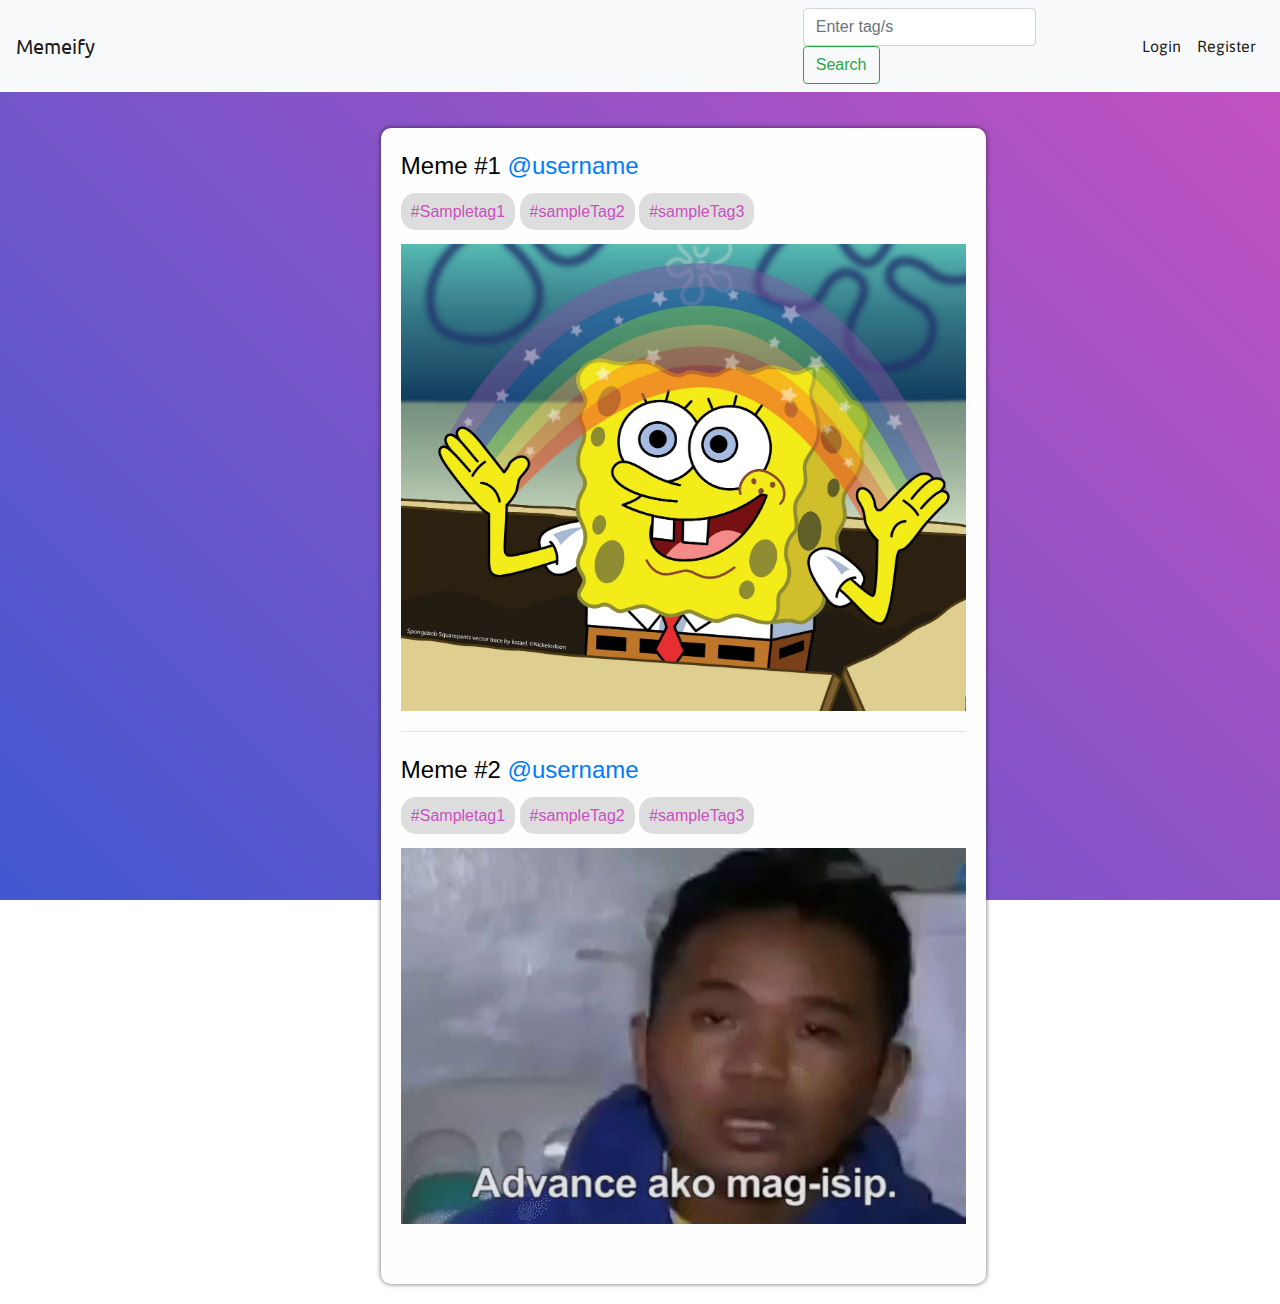
<file: index.html>
<!doctype html>
<html lang="en">
    <head>
        <!-- Required meta tags -->
        <meta charset="utf-8">
        <meta name="viewport" content="width=device-width, initial-scale=1, shrink-to-fit=no">

        <!-- Bootstrap CSS -->
        <link rel="stylesheet" href="bootstrap-4.1.1-dist/css/bootstrap.css">
        <link rel="stylesheet" href="style.css" type="text/css">
        <link href="https://fonts.googleapis.com/css?family=Asap|Ubuntu" rel="stylesheet">
    </head>
    
    <body>
        <nav class="navbar navbar-expand-lg navbar-light bg-light" id=nav_bar>
            <a class="navbar-brand" href="#" id="sitename">Memeify</a>
            <button class="navbar-toggler" type="button" data-toggle="collapse" data-target="#navbarSupportedContent" aria-controls="navbarSupportedContent" aria-expanded="false" aria-label="Toggle navigation">
                <span class="navbar-toggler-icon"></span>
            </button>

            <div class="collapse navbar-collapse" id="navbarSupportedContent">
                <form class="form-inline my-2 my-lg-0" id=search>
                    <input class="form-control mr-sm-2" type="search" placeholder="Enter tag/s" aria-label="Search" id="searchBox">
                    <button class="btn btn-outline-success my-2 my-sm-0" type="submit" id="searchbtn">Search</button>
                </form>
                
                <ul class="navbar-nav mr-auto" id="forms">
                    <li class="nav-item active" id="login">
                        <a class="nav-link" href="login.html" id="loginbtn">Login</a>
                    </li>
                    <li class="nav-item active" id="register">
                        <a class="nav-link" href="register.html" id="registerbtn">Register</a>
                    </li>
                </ul>
            </div>
        </nav>
                
        <div class="container-fluid main-container">
            <div class="row create-row">
                <div class="col-md-10 create-content-container row">
                    <div class="col-md-1">
                        
                    </div>
                    <div class="col-md-7 content view">
                        <div class="content-item-container border-bottom">
                            <div class="row content-item">
                                <div class="col header">
                                    <p class="item-title">Meme #1 <span class="item-username"><a href="profile.html">@username</a></span></p>
                                </div>
                            </div>
                            <div class="row content-tag">
                                <div class="col">
                                    <a class="item-tag" href="" id="searchTag">#Sampletag1</a>
                                    <a class="item-tag" href="" id="searchTag">#sampleTag2</a>
                                    <a class="item-tag" href="" id="searchTag">#sampleTag3</a>
                                </div>
                            </div>
                            
                            <div class="row">
                                <div class="col content-img-container">
                                    <img src="images/spongebob.png" class="content-img" alt=""  data-toggle="modal" data-target=".meme-preview" id="meme-image">
                                </div>
                            </div>
                        </div>
                        
                        <div class="content-item-container">
                            <div class="row content-item">
                                <div class="col header">
                                    <p class="item-title">Meme #2 <span class="item-username"><a href="profile.html">@username</a></span>
                                    </p>
                                </div>
                            </div>
                            <div class="row content-tag">
                                <div class="col">
                                    <a class="item-tag" href="" id="searchTag">#Sampletag1</a>
                                    <a class="item-tag" href="" id="searchTag">#sampleTag2</a>
                                    <a class="item-tag" href="" id="searchTag">#sampleTag3</a>
                                </div>
                            </div>
                            
                            <div class="row">
                                <div class="col content-img-container">
                                    <img src="images/tenor.png" class="content-img" alt="">
                                </div>
                            </div>
                        </div>
                    </div>
                </div>
            </div>
        </div>
        
        <!-- Modal -->
        <div class="modal fade" id="myModal" role="dialog">
                <div class="modal-dialog modal-md">
                <div class="modal-content">
                    <div class="modal-header">
                    <button type="button" class="close" data-dismiss="modal">&times;</button>
                    <h4 class="modal-title">Modal Header</h4>
                    </div>
                    <div class="modal-body">
                            <div class="form-group">
                                    <label>Upload Image</label>
                                    <div class="input-group">
                                        <span class="input-group-btn">
                                            <span class="btn btn-default btn-file">
                                                Browse... <input type="file" id="imgInp">
                                            </span>
                                        </span>
                                        <input type="text" class="form-control" readonly>
                                    </div>
                                    <img id='img-upload'/>
                                </div>
                    </div>
                    <div class="modal-footer">
                        <button type="button" class="btn btn-default" data-dismiss="modal">Close</button>
                    </div>
                </div>
                </div>
            </div>
        
        <div class="modal fade meme-preview" tabindex="-1" role="dialog" aria-labelledby="myLargeModalLabel" aria-hidden="true">
                <div class="modal-dialog modal-lg">
                        <div class="modal-content">
                            <div class="modal-header">
                                <h5 class="modal-title">Modal title</h5>
                                <button type="button" class="close" data-dismiss="modal" aria-label="Close">
                                    <span aria-hidden="true">&times;</span>
                                </button>
                            </div>
                            <div class="modal-body">
                                <img src="images/spongebob.png" class="img-preview">
                            </div>
                            
                        </div>
                </div>
        </div>
    </body>
    <script type="text/javascript" src="https://cdnjs.cloudflare.com/ajax/libs/jquery/3.3.1/jquery.min.js"></script>
    <script type="text/javascript" src="bootstrap-4.1.1-dist/js/bootstrap.min.js"></script>
    <script>
        $(document).ready(()=>{
            $("#search").submit((e)=>{
                e.preventDefault();
               
                var input = document.getElementById('searchBox');
                var filter = input.value.toUpperCase();
                    
                /*Insert redirect*/
                displayPost();
                alert(input.value);
            });
				
			function displayPost() {
                var divRowMeme = document.createElement("div");
                var divTitleRow = document.createElement("div");
                var divTagRow = document.createElement("div");
                var divImageRow = document.createElement("div");
                var divImageContainer = document.createElement("div");
            
                var paragraph = document.createElement("p");
                var title = document.createElement("strong");
                var user = document.createElement("span");
                var tag = document.createElement("a");
                var image = document.createElement("img");
                var bar = document.createElement("hr");
                    
                $(image).attr('src', "images/spongebob.png");
                $(image).attr('alt', "");
                $(image).addClass("img");
                
                $(tag).addClass("btn meme-hashtag");
                $(tag).attr('id', "searchTag");
                $(tag).text("AnotherTag");
                    
                $(user).addClass("username");
                $(user).text("@anotherPerson");
                    
                $(title).addClass("meme-title");
                $(title).text("Meme#2");
                    
                $(divRowMeme).addClass("row meme");
                $(divTitleRow).addClass("row");
                $(paragraph).addClass("meme-header");
                $(divTagRow).addClass("row hashtag");
                $(divImageRow).addClass("row");
                $(divImageContainer).addClass("col img-container");
                
                $(paragraph).append(title);
                $(paragraph).append(user);
                $(divTitleRow).append(paragraph);
                    
                $(divTagRow).append(tag);
                    
                $(divImageContainer).append(image);
                $(divImageRow).append(divImageContainer);
                    
                $(divRowMeme).append(divTitleRow);
                $(divRowMeme).append(divTagRow);
                $(divRowMeme).append(divImageRow);
                
                $("#content").append(divRowMeme);
	            $("#content").append(bar);
				console.log(tag.text);
            };
        });
			
        </script>
</html>
</file>
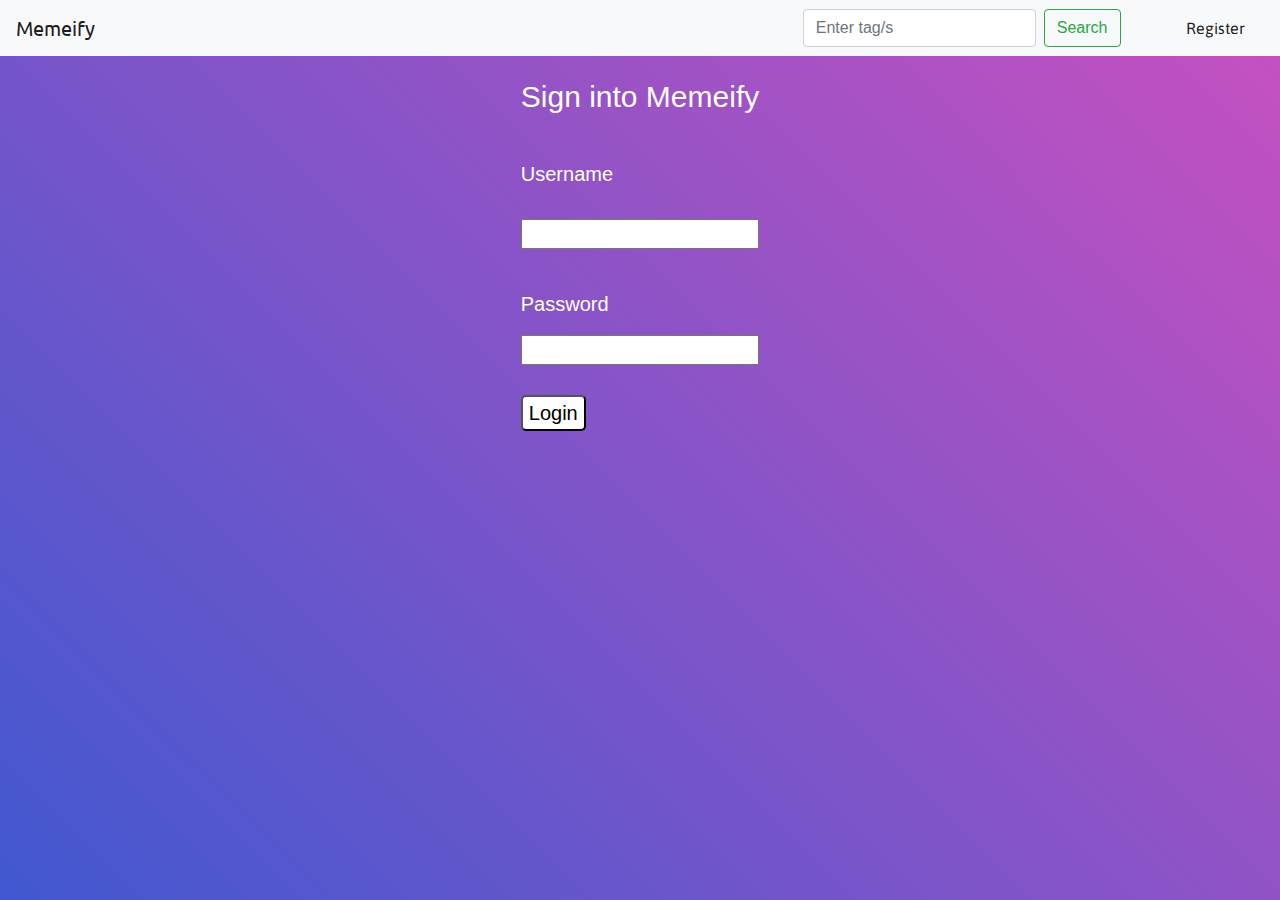
<file: login.html>
<!doctype html>
<html lang="en">
    <head>
        <!-- Required meta tags -->
        <meta charset="utf-8">
        <meta name="viewport" content="width=device-width, initial-scale=1, shrink-to-fit=no">

        <!-- Bootstrap CSS -->
        <link rel="stylesheet" href="bootstrap-4.1.1-dist/css/bootstrap.css">
        <link rel="stylesheet" href="style.css" type="text/css">
        <link href="https://fonts.googleapis.com/css?family=Asap|Ubuntu" rel="stylesheet">
        <script src="jquery-3.3.1.js"></script>
        
    </head>
    
    <body>
        <nav class="navbar navbar-expand-lg navbar-light bg-light" id=nav_bar>
            <a class="navbar-brand" href="index.html" id="sitename">Memeify</a>
            <button class="navbar-toggler" type="button" data-toggle="collapse" data-target="#navbarSupportedContent" aria-controls="navbarSupportedContent" aria-expanded="false" aria-label="Toggle navigation">
                <span class="navbar-toggler-icon"></span>
            </button>

            <div class="collapse navbar-collapse" id="navbarSupportedContent">
                <form class="form-inline my-2 my-lg-0" id=search>
                    <input class="form-control mr-sm-2" type="search" placeholder="Enter tag/s" aria-label="Search" id="searchBox">
                    <button class="btn btn-outline-success my-2 my-sm-0" type="submit" id="searchbtn">Search</button>
                </form>
                
                <ul class="navbar-nav mr-auto" id="forms">
                    
                    <li class="nav-item active" id="register">
                        <a class="nav-link" href="register.html" id="registerbtn">Register</a>
                    </li>
                </ul>
            </div>
        </nav>
        
        <div class="container-fluid main-container">
            <div class="row justify-content-center">
                <form id="login-form">
                    <p class="welcome" id="mes">Sign into Memeify</p>
                
                    <p class="prompt">Username</p>
                    <input type="text" id="user-login">
                    
                    <p class="prompt">Password</p>
                    <input type="password" id="pass-login">
                    
                    <input type="submit" id="login-button" value="Login">
                </form>
            </div>
        </div>
    </body>
    <script src="login.js"></script>
    <script type="text/javascript" src="bootstrap-4.1.1-dist/js/bootstrap.min.js"></script>
    <script>
        $(document).ready(()=>{
            $("#search").submit((e)=>{
                e.preventDefault();
               
                var input = document.getElementById('searchBox');
                var filter = input.value.toUpperCase();
                    
                /*Insert redirect*/
                displayPost();
                alert(input.value);
            });
				
			function displayPost() {
                var divRowMeme = document.createElement("div");
                var divTitleRow = document.createElement("div");
                var divTagRow = document.createElement("div");
                var divImageRow = document.createElement("div");
                var divImageContainer = document.createElement("div");
            
                var paragraph = document.createElement("p");
                var title = document.createElement("strong");
                var user = document.createElement("span");
                var tag = document.createElement("a");
                var image = document.createElement("img");
                var bar = document.createElement("hr");
                    
                $(image).attr('src', "images/spongebob.png");
                $(image).attr('alt', "");
                $(image).addClass("img");
                
                $(tag).addClass("btn meme-hashtag");
                $(tag).attr('id', "searchTag");
                $(tag).text("AnotherTag");
                    
                $(user).addClass("username");
                $(user).text("@anotherPerson");
                    
                $(title).addClass("meme-title");
                $(title).text("Meme#2");
                    
                $(divRowMeme).addClass("row meme");
                $(divTitleRow).addClass("row");
                $(paragraph).addClass("meme-header");
                $(divTagRow).addClass("row hashtag");
                $(divImageRow).addClass("row");
                $(divImageContainer).addClass("col img-container");
                
                $(paragraph).append(title);
                $(paragraph).append(user);
                $(divTitleRow).append(paragraph);
                    
                $(divTagRow).append(tag);
                    
                $(divImageContainer).append(image);
                $(divImageRow).append(divImageContainer);
                    
                $(divRowMeme).append(divTitleRow);
                $(divRowMeme).append(divTagRow);
                $(divRowMeme).append(divImageRow);
                
                $("#content").append(divRowMeme);
	            $("#content").append(bar);
				console.log(tag.text);
            };
        });
			
        </script>
</html>
</file>
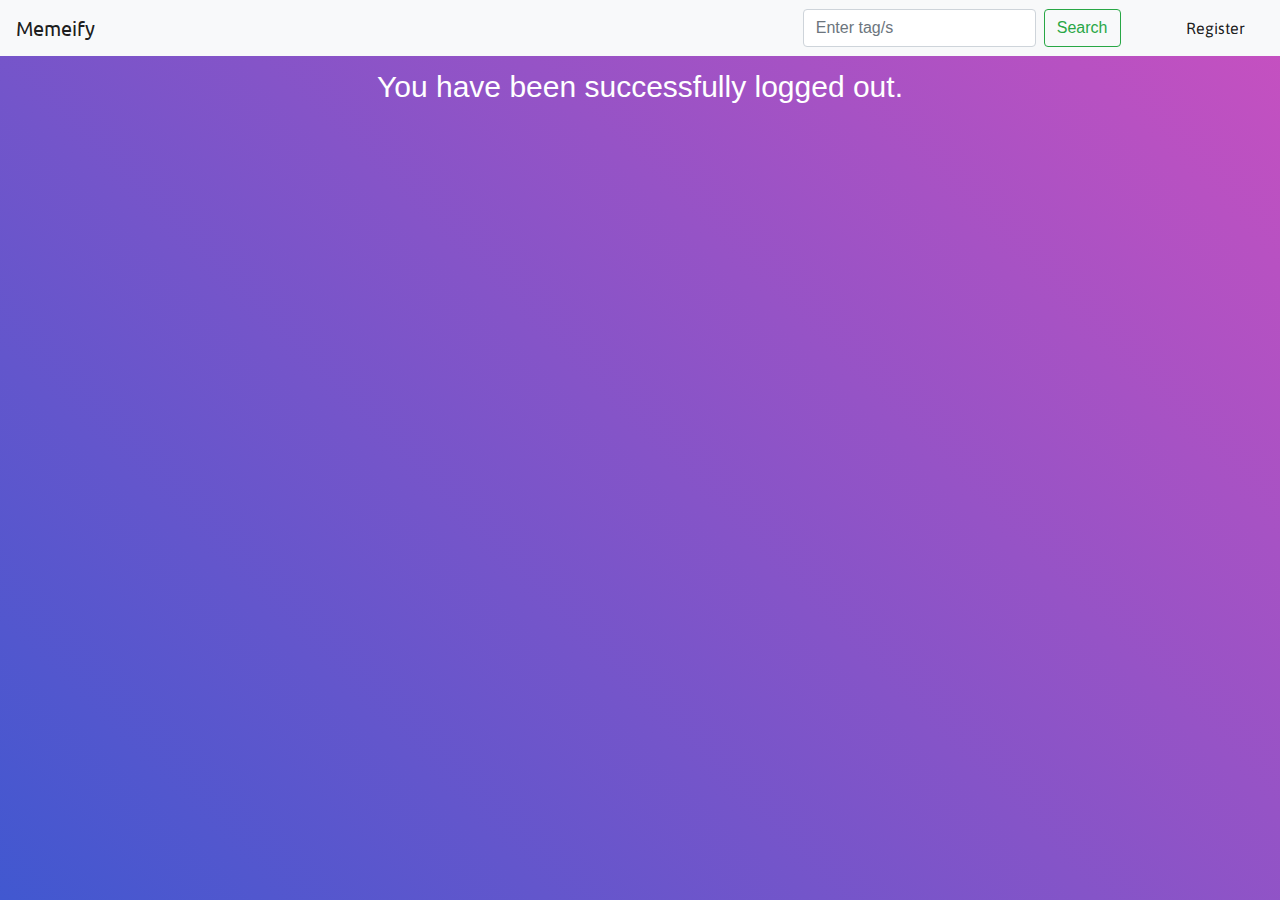
<file: logout.html>
<!doctype html>
<html lang="en">
    <head>
        <!-- Required meta tags -->
        <meta charset="utf-8">
        <meta name="viewport" content="width=device-width, initial-scale=1, shrink-to-fit=no">

        <!-- Bootstrap CSS -->
        <link rel="stylesheet" href="bootstrap-4.1.1-dist/css/bootstrap.css">
        <link rel="stylesheet" href="style.css" type="text/css">
        <link href="https://fonts.googleapis.com/css?family=Asap|Ubuntu" rel="stylesheet">
        <script src="jquery-3.3.1.js"></script>
        
    </head>
    
    <body>
        <nav class="navbar navbar-expand-lg navbar-light bg-light" id=nav_bar>
            <a class="navbar-brand" href="index.html" id="sitename">Memeify</a>
            <button class="navbar-toggler" type="button" data-toggle="collapse" data-target="#navbarSupportedContent" aria-controls="navbarSupportedContent" aria-expanded="false" aria-label="Toggle navigation">
                <span class="navbar-toggler-icon"></span>
            </button>

            <div class="collapse navbar-collapse" id="navbarSupportedContent">
                <form class="form-inline my-2 my-lg-0" id=search>
                    <input class="form-control mr-sm-2" type="search" placeholder="Enter tag/s" aria-label="Search" id="searchBox">
                    <button class="btn btn-outline-success my-2 my-sm-0" type="submit" id="searchbtn">Search</button>
                </form>
                
                <ul class="navbar-nav mr-auto" id="forms">
                    
                    <li class="nav-item active" id="register">
                        <a class="nav-link" href="register.html" id="registerbtn">Register</a>
                    </li>
                </ul>
            </div>
        </nav>
        
        <div class="container-fluid main-container">
            <div class="row justify-content-center">
                <p class="goodbye" id="mess">You have been successfully logged out.</p>
            </div>
        </div>
    </body>
    <script src="login.js"></script>
    <script type="text/javascript" src="bootstrap-4.1.1-dist/js/bootstrap.min.js"></script>
    <script>
        $(document).ready(()=>{
            $("#search").submit((e)=>{
                e.preventDefault();
               
                var input = document.getElementById('searchBox');
                var filter = input.value.toUpperCase();
                    
                /*Insert redirect*/
                displayPost();
                alert(input.value);
            });
				
			function displayPost() {
                var divRowMeme = document.createElement("div");
                var divTitleRow = document.createElement("div");
                var divTagRow = document.createElement("div");
                var divImageRow = document.createElement("div");
                var divImageContainer = document.createElement("div");
            
                var paragraph = document.createElement("p");
                var title = document.createElement("strong");
                var user = document.createElement("span");
                var tag = document.createElement("a");
                var image = document.createElement("img");
                var bar = document.createElement("hr");
                    
                $(image).attr('src', "images/spongebob.png");
                $(image).attr('alt', "");
                $(image).addClass("img");
                
                $(tag).addClass("btn meme-hashtag");
                $(tag).attr('id', "searchTag");
                $(tag).text("AnotherTag");
                    
                $(user).addClass("username");
                $(user).text("@anotherPerson");
                    
                $(title).addClass("meme-title");
                $(title).text("Meme#2");
                    
                $(divRowMeme).addClass("row meme");
                $(divTitleRow).addClass("row");
                $(paragraph).addClass("meme-header");
                $(divTagRow).addClass("row hashtag");
                $(divImageRow).addClass("row");
                $(divImageContainer).addClass("col img-container");
                
                $(paragraph).append(title);
                $(paragraph).append(user);
                $(divTitleRow).append(paragraph);
                    
                $(divTagRow).append(tag);
                    
                $(divImageContainer).append(image);
                $(divImageRow).append(divImageContainer);
                    
                $(divRowMeme).append(divTitleRow);
                $(divRowMeme).append(divTagRow);
                $(divRowMeme).append(divImageRow);
                
                $("#content").append(divRowMeme);
	            $("#content").append(bar);
				console.log(tag.text);
            };
        });
			
        </script>
    
    <script>
        setInterval(function(){
            location.href="index.html";
        }, 3*1000);
    </script>
</html>
</file>
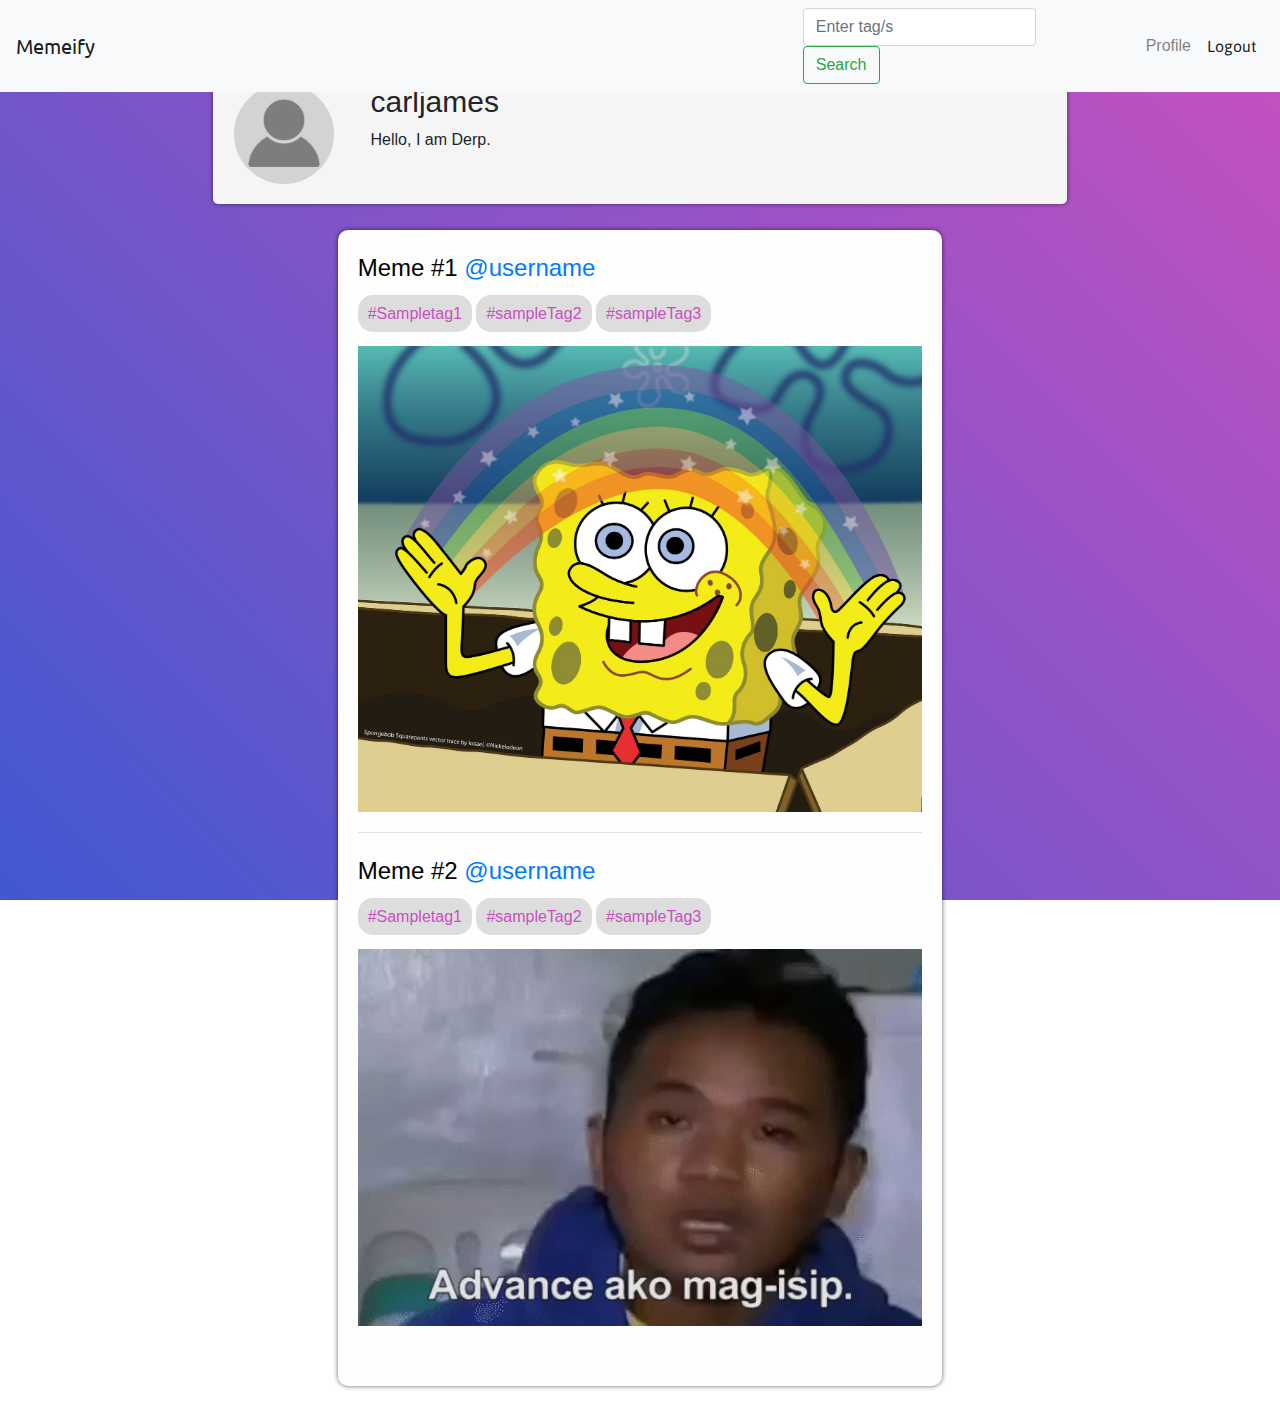
<file: profile.html>
<!doctype html>
<html lang="en">
    <head>
        <!-- Required meta tags -->
        <meta charset="utf-8">
        <meta name="viewport" content="width=device-width, initial-scale=1, shrink-to-fit=no">

        <!-- Bootstrap CSS -->
        <link rel="stylesheet" href="bootstrap-4.1.1-dist/css/bootstrap.min.css">
        <link rel="stylesheet" href="style.css" type="text/css">
        <link href="https://fonts.googleapis.com/css?family=Asap|Ubuntu" rel="stylesheet">
        <script type="text/javascript" src="https://cdnjs.cloudflare.com/ajax/libs/jquery/3.3.1/jquery.min.js"></script>
        <script type="text/javascript" src="bootstrap-4.1.1-dist/js/bootstrap.min.js"></script>
        <script>
            $('#userpic').css({
                'width': $('#userpic').height(),
            })
        </script>
    </head>
    
    <body>
        <nav class="navbar navbar-expand-lg navbar-light bg-light" id="nav_bar">
            <a class="navbar-brand" href="usermaincopy.html" id="sitename">Memeify</a>
            <button class="navbar-toggler" type="button" data-toggle="collapse" data-target="#mainNav" aria-controls="mainNav" aria-expanded="false" aria-label="Toggle navigation">
                <span class="navbar-toggler-icon"></span>
            </button>

            <div class="collapse navbar-collapse" id="mainNav">
                <form class="form-inline my-2 my-lg-0" id="search">
                    <input class="form-control mr-sm-2" type="search" placeholder="Enter tag/s" aria-label="Search" id="searchBox">
                    <button class="btn btn-outline-success my-2 my-sm-0" type="submit" id="search">Search</button>
                </form>
                
                <ul class="navbar-nav mr-auto" id="forms">
                    <li class="nav-item disabled" id="holder">
                        <a class="nav-link" href="#">Profile</a>
                    </li>
                    <li class="nav-item active" id="logout">
                        <a class="nav-link" href="logout.html" id="logoutbtn">Logout</a>
                    </li>
                </ul>
            </div>
        </nav>
        
        <div class="container-fluid main-container">
            <div class="row justify-content-center">
                <div class="col-md-8 profile-content">
                    <div class='row'>                    
                        <div class="col-sm-2 pic">
                            <img src="images/user.png" id="userpic">
                        </div>

                        <div class="col-sm-10 details">
                            <h5 id="username">carljames</h5>
                            <p id="description">Hello, I am Derp.</p>
                        </div>
                    </div>
                </div>
                
                <div class="container-fluid main-container">
                    <div class="row create-row meme-container">
                        <div class="col-md-10 create-content-container row">
                            <div class="col-md-7 content view">
                                <div class="content-item-container border-bottom">
                                    <div class="row content-item">
                                        <div class="col header">
                                            <p class="item-title">Meme #1 <span class="item-username"><a href="profile.html">@username</a></span></p>
                                        </div>
                                    </div>
                                
                                    <div class="row content-tag">
                                        <div class="col">
                                            <a class="item-tag" href="" id="searchTag">#Sampletag1</a>
                                            <a class="item-tag" href="" id="searchTag">#sampleTag2</a>
                                            <a class="item-tag" href="" id="searchTag">#sampleTag3</a>
                                     </div>
                                    </div>
                            
                                    <div class="row">
                                        <div class="col content-img-container">
                                            <img src="images/spongebob.png" class="content-img" alt=""  data-toggle="modal" data-target=".meme-preview" id="meme-image">
                                        </div>
                                    </div>
                                </div>
                        
                                <div class="content-item-container">
                                    <div class="row content-item">
                                        <div class="col header">
                                            <p class="item-title">Meme #2 <span class="item-username"><a href="profile.html">@username</a></span>
                                            </p>
                                        </div>
                                    </div>
                                    <div class="row content-tag">
                                        <div class="col">
                                            <a class="item-tag" href="" id="searchTag">#Sampletag1</a>
                                            <a class="item-tag" href="" id="searchTag">#sampleTag2</a>
                                            <a class="item-tag" href="" id="searchTag">#sampleTag3</a>
                                        </div>
                                    </div>
                                
                                    <div class="row">
                                     <div class="col content-img-container">
                                            <img src="images/tenor.png" class="content-img" alt="">
                                        </div>
                                    </div>
                                </div>
                            </div>
                        </div>
                    </div>
                </div>            
            </div>
        </div>
        
        <div class="modal fade meme-preview" tabindex="-1" role="dialog" aria-labelledby="myLargeModalLabel" aria-hidden="true">
                <div class="modal-dialog modal-lg">
                        <div class="modal-content">
                            <div class="modal-header">
                                <h5 class="modal-title">Modal title</h5>
                                <button type="button" class="close" data-dismiss="modal" aria-label="Close">
                                    <span aria-hidden="true">&times;</span>
                                </button>
                            </div>
                            <div class="modal-body">
                                <img src="images/spongebob.png" class="img-preview">
                            </div>
                            
                        </div>
                </div>
        </div>
    </body>
    
    <script>
        $(document).ready(()=>{
            $("#search").submit((e)=>{
                e.preventDefault();
                   
                var input = document.getElementById('searchBox');
                var filter = input.value.toLowerCase();
                    
//                location.href = "search.html";
                    
                /*Insert redirect*/
                displayPost();
				alert(input.value);
            });
				
			function displayPost() {
                var divRowMeme = document.createElement("div");
                var divTitleRow = document.createElement("div");
                var divTagRow = document.createElement("div");
                var divImageRow = document.createElement("div");
                var divImageContainer = document.createElement("div");
            
                var paragraph = document.createElement("p");
                var title = document.createElement("strong");
                var user = document.createElement("span");
                var tag = document.createElement("a");
                var image = document.createElement("img");
                var bar = document.createElement("hr");
                    
                $(image).attr('src', "images/spongebob.png");
                $(image).attr('alt', "");
                $(image).addClass("img");
                
                $(tag).addClass("btn meme-hashtag");
                $(tag).attr('id', "searchTag");
                $(tag).text("AnotherTag");
                    
                $(user).addClass("username");
                $(user).text("@anotherPerson");
                    
                $(title).addClass("meme-title");
                $(title).text("Meme#2");
                    
                $(divRowMeme).addClass("row meme");
                $(divTitleRow).addClass("row");
                $(paragraph).addClass("meme-header");
                $(divTagRow).addClass("row hashtag");
                $(divImageRow).addClass("row");
                $(divImageContainer).addClass("col img-container");
                
                $(paragraph).append(title);
                $(paragraph).append(user);
                $(divTitleRow).append(paragraph);
                    
                $(divTagRow).append(tag);
                    
                $(divImageContainer).append(image);
                $(divImageRow).append(divImageContainer);
                    
                $(divRowMeme).append(divTitleRow);
                $(divRowMeme).append(divTagRow);
                $(divRowMeme).append(divImageRow);
                
                $("#content").append(divRowMeme);
	            $("#content").append(bar);
				console.log(tag.text);
            };
        });
			
    </script>
</html>
</file>
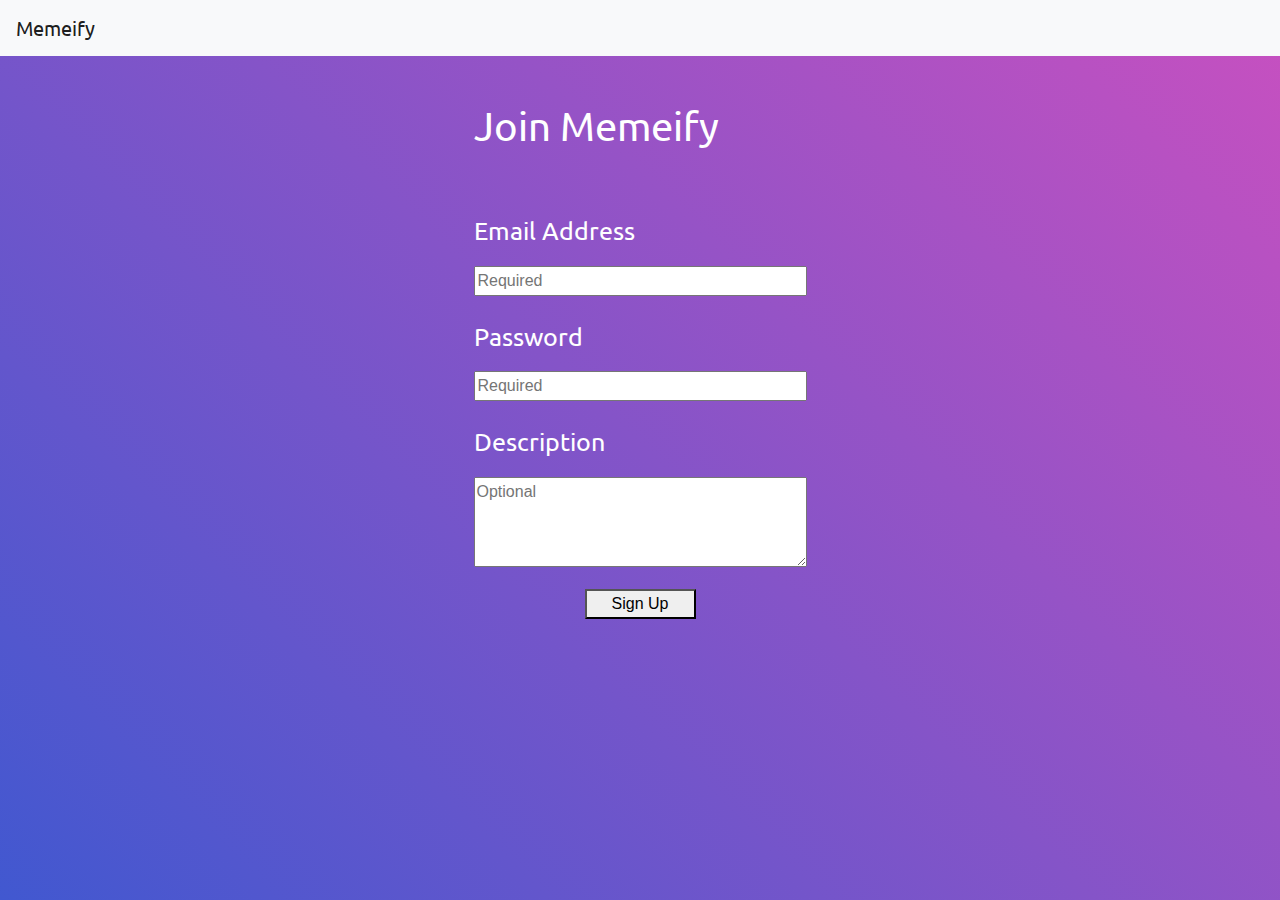
<file: register.html>
<!doctype html>
<html lang="en">
    <head>
        <!-- Required meta tags -->
        <meta charset="utf-8">
        <meta name="viewport" content="width=device-width, initial-scale=1, shrink-to-fit=no">

        <!-- Bootstrap CSS -->
        <link rel="stylesheet" href="bootstrap-4.1.1-dist/css/bootstrap.min.css">
        <link rel="stylesheet" href="register.css" type="text/css">
        <link href="https://fonts.googleapis.com/css?family=Asap|Ubuntu" rel="stylesheet">
        <script type="text/javascript" src="bootstrap-4.1.1-dist/js/bootstrap.min.js"></script>
    </head>
    
    <body>
        <nav class="navbar navbar-expand-lg navbar-light bg-light">
            <a class="navbar-brand" href="index.html" id="sitename">Memeify</a>
            <button class="navbar-toggler" type="button" data-toggle="collapse" data-target="#mainNav" aria-controls="mainNav" aria-expanded="false" aria-label="Toggle navigation">
                <span class="navbar-toggler-icon"></span>
            </button>
        </nav>
        
        <form id="regpage">
            <div class="container">
                <p class="welcome" id="mes">Join Memeify</p>
            
                <p class="prompt" id=mailprompt>Email Address</p>
                <input class="form" type="email" placeholder="Required" id="email">
            
                <p class="prompt" id=passprompt>Password</p>
                <input class="form" type="password" placeholder="Required" id="pass">
                
                <p class="prompt" id="description">Description</p>
                <textarea class="form" type="text" id="desc" placeholder="Optional"></textarea>
                
                <button type="submit" id="signup">Sign Up</button>
            </div>
        </form>
    </body>
</html>
</file>
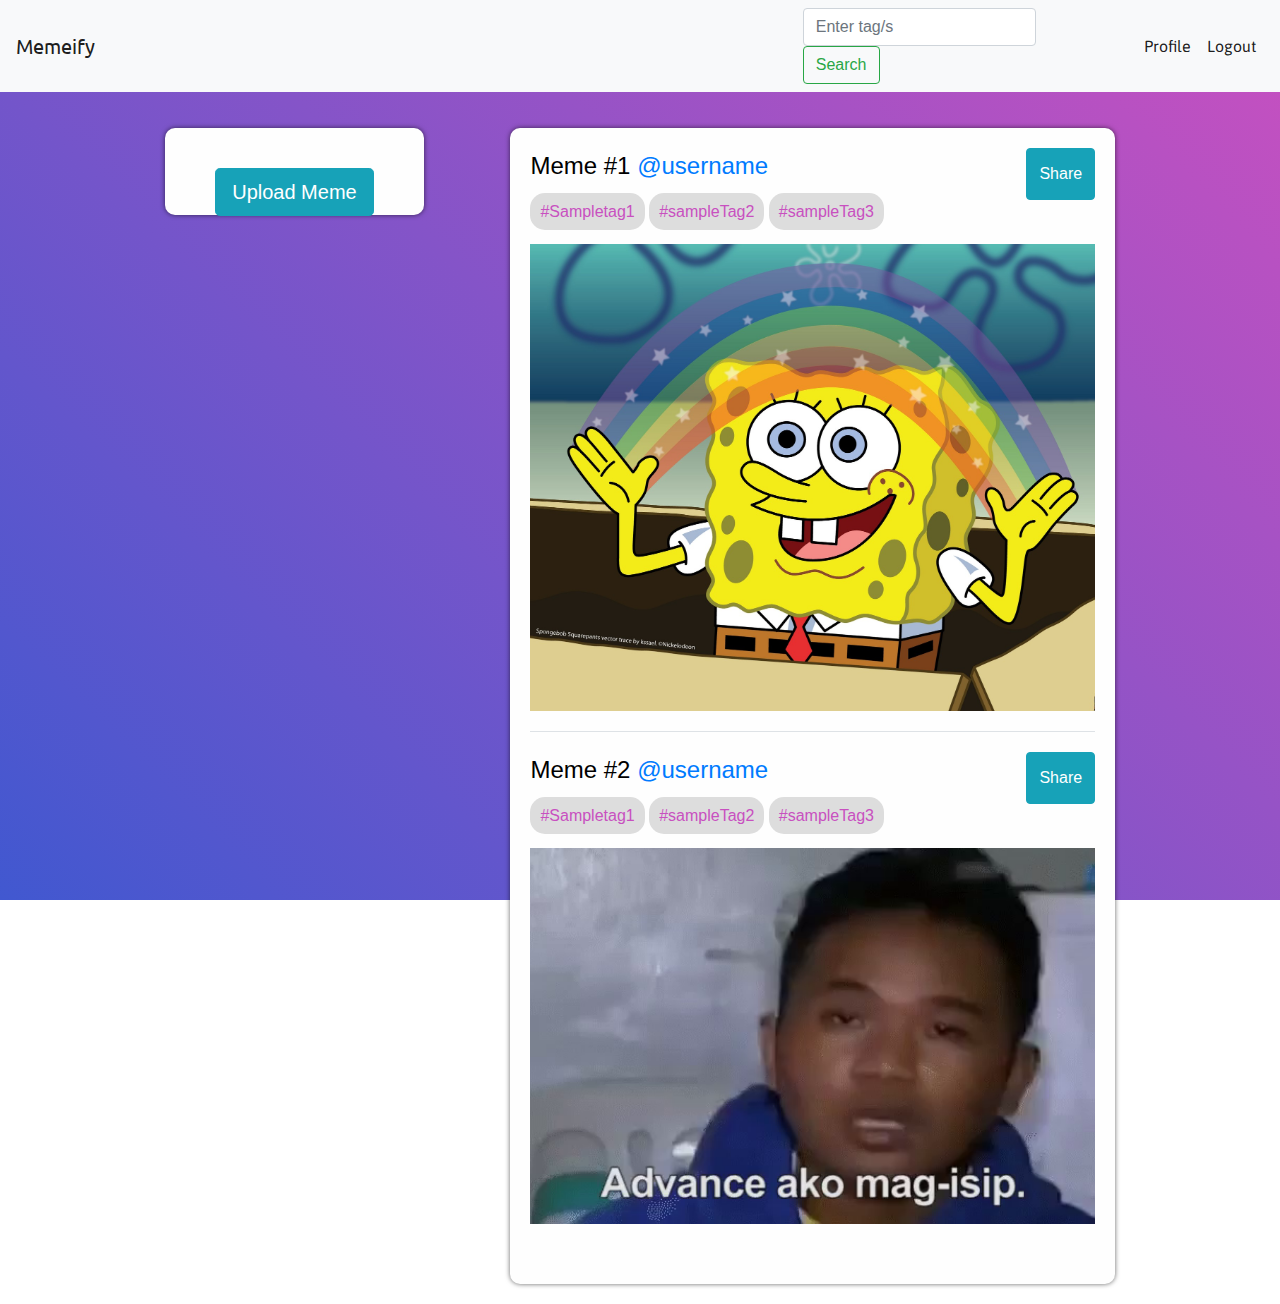
<file: usermaincopy.html>
<!doctype html>
<html lang="en">
    <head>
        <!-- Required meta tags -->
        <meta charset="utf-8">
        <meta name="viewport" content="width=device-width, initial-scale=1, shrink-to-fit=no">

        <!-- Bootstrap CSS -->
        <link rel="stylesheet" href="bootstrap-4.1.1-dist/css/bootstrap.min.css">
        <link rel="stylesheet" href="style.css" type="text/css">
        <link href="https://fonts.googleapis.com/css?family=Asap|Ubuntu" rel="stylesheet">
        <script src="https://ajax.googleapis.com/ajax/libs/jquery/3.3.1/jquery.min.js"></script>
        <script type="text/javascript" src="bootstrap-4.1.1-dist/js/bootstrap.min.js"></script>
    </head>

    
    <body>
        <nav class="navbar navbar-expand-lg navbar-light bg-light" id="nav_bar">
            <a class="navbar-brand" href="#" id="sitename">Memeify</a>
            <button class="navbar-toggler" type="button" data-toggle="collapse" data-target="#mainNav" aria-controls="mainNav" aria-expanded="false" aria-label="Toggle navigation">
                <span class="navbar-toggler-icon"></span>
            </button>

            <div class="collapse navbar-collapse" id="mainNav">
                <form class="form-inline my-2 my-lg-0" id="search">
                    <input class="form-control mr-sm-2" type="search" placeholder="Enter tag/s" aria-label="Search" id="searchBox">
                    <button class="btn btn-outline-success my-2 my-sm-0" type="submit" id="search">Search</button>
                </form>
                
                <ul class="navbar-nav mr-auto" id="forms">
                    <li class="nav-item active" id="profile">
                        <a class="nav-link" href="profile.html" id="profilebtn">Profile</a>
                    </li>
                    <li class="nav-item active" id="logout">
                        <a class="nav-link" href="logout.html" id="logoutbtn">Logout</a>
                    </li>
                </ul>
            </div>
        </nav>
        
        <div class="container-fluid main-container">
            <div class="row create-row">
                <div class="col-md-10 create-content-container row">
                    
                    <div class="col-md-3 publish view" id="upload">
                            <div class="row meme justify-content-center align-items-center">
                                <div class="row">
                                        <button type="button" class="btn btn-info btn-lg" data-toggle="modal" data-target="#Upload">Upload Meme</button>

                                </div>
                            </div>
                    </div>
                    <div class="col-md-1">
                        
                    </div>
                    <div class="col-md-7 content view">
                        <div class="content-item-container border-bottom">
                            <div class="row content-item">
                                <div class="col header">
                                    <p class="item-title">Meme #1 <span class="item-username"><a href="profile.html">@username</a></span></p>
                                    <button type="button" class="btn btn-info">Share</button>
                                </div>
                            </div>
                            <div class="row content-tag">
                                <div class="col">
                                    <a class="item-tag" href="" id="searchTag">#Sampletag1</a>
                                    <a class="item-tag" href="" id="searchTag">#sampleTag2</a>
                                    <a class="item-tag" href="" id="searchTag">#sampleTag3</a>
                                </div>
                            </div>
                            
                            <div class="row">
                                <div class="col content-img-container">
                                    <img src="images/spongebob.png" class="content-img" alt=""  data-toggle="modal" data-target=".meme-preview" id="meme-image">
                                </div>
                            </div>
                        </div>
                        
                        <div class="content-item-container">
                            <div class="row content-item">
                                <div class="col header">
                                    <p class="item-title">Meme #2 <span class="item-username"><a href="profile.html">@username</a></span>
                                    </p> <button type="button" class="btn btn-info">Share</button>
                                </div>
                            </div>
                            <div class="row content-tag">
                                <div class="col">
                                    <a class="item-tag" href="" id="searchTag">#Sampletag1</a>
                                    <a class="item-tag" href="" id="searchTag">#sampleTag2</a>
                                    <a class="item-tag" href="" id="searchTag">#sampleTag3</a>
                                </div>
                            </div>
                            
                            <div class="row">
                                <div class="col content-img-container">
                                    <img src="images/tenor.png" class="content-img" alt="">
                                </div>
                            </div>
                        </div>
                    </div>
                </div>
            </div>
        </div>

        <!-- Modal -->
        <div class="modal" id="Upload">
                <div class="modal-dialog">
                <div class="modal-content">

                    <!--Modal Header-->
                    <div class="modal-header">
                    <h4 class="modal-title">Upload Meme</h4>
                    <button type="button" class="close" data-dismiss="modal">&times;</button>
                    </div>

                    <!--Modal Body-->
                    <div class="modal-body">
                            <div class="form-group">
                                <label>Upload Image</label>
                                <div class="input-group">
                                    <span class="input-group-btn">
                                        <span class="btn btn-primary btn-file">
                                            Browse... <input type="file" id="imgInp">
                                        </span>
                                    </span>
                                    <input type="text" class="form-control" readonly>
                                </div>
                                <img id='img-upload'/>

                            </div>
                            <div class="form-group">
                                <label for="name-input">Meme Name: </label>
                                <input type="text" class="form-control name-input" id="name-input" placeholder="Enter Meme Name">  
                            </div>
                            <div class="form-group">
                                <label for="tag-input">Add Tag</label>
                                <input type="text" class="form-control tag-input" id="tag-input" placeholder="Add Tag">  
                            </div>

                            <div class="row">
                                <div class="col tag-field">
                                </div>
                            </div> 
                        </div>

                    <!--Modal Footer-->
                    <div class="modal-footer">
                    <button type="button" class="btn btn-default" id="post">Submit</button>
                    <button type="button" class="btn btn-danger" data-dismiss="modal">Close</button>
                    </div>
                </div>
                </div>
            </div>

            <div class="modal fade meme-preview" tabindex="-1" role="dialog" aria-labelledby="myLargeModalLabel" aria-hidden="true">
                <div class="modal-dialog modal-lg">
                        <div class="modal-content">
                            <div class="modal-header">
                                <h5 class="modal-title">Modal title</h5>
                                <button type="button" class="close" data-dismiss="modal" aria-label="Close">
                                    <span aria-hidden="true">&times;</span>
                                </button>
                            </div>
                            <div class="modal-body">
                                <img src="images/spongebob.png" class="img-preview">
                            </div>
                            
                        </div>
                </div>
            </div>
    </body>
    <script>
            $(document).ready(()=>{
                $("#search").submit((e)=>{
                    e.preventDefault();
                   
                    var input = document.getElementById('searchBox');
                    var filter = input.value.toLowerCase();
                    
//                    location.href="search.html";
                    
                    /*Insert redirect*/
                    displayPost();
					alert(input.value);
                });
				
				function displayPost() {
                    var divRowMeme = document.createElement("div");
                    var divTitleRow = document.createElement("div");
                    var divTagRow = document.createElement("div");
                    var divImageRow = document.createElement("div");
                    var divImageContainer = document.createElement("div");
                    
                    var paragraph = document.createElement("p");
                    var title = document.createElement("strong");
                    var user = document.createElement("span");
                    var tag = document.createElement("a");
                    var image = document.createElement("img");
					var bar = document.createElement("hr");
                    
                    $(image).attr('src', "images/spongebob.png");
                    $(image).attr('alt', "");
                    $(image).addClass("img");
                    
                    $(tag).addClass("btn meme-hashtag");
                    $(tag).attr('id', "searchTag");
                    $(tag).text("AnotherTag");
                    
                    $(user).addClass("username");
                    $(user).text("@anotherPerson");
                    
                    $(title).addClass("meme-title");
                    $(title).text("Meme#2");
                    
                    $(divRowMeme).addClass("row meme");
                    $(divTitleRow).addClass("row");
                    $(paragraph).addClass("meme-header");
                    $(divTagRow).addClass("row hashtag");
                    $(divImageRow).addClass("row");
                    $(divImageContainer).addClass("col img-container");
                    
                    $(paragraph).append(title);
                    $(paragraph).append(user);
                    $(divTitleRow).append(paragraph);
                    
                    $(divTagRow).append(tag);
                    
                    $(divImageContainer).append(image);
                    $(divImageRow).append(divImageContainer);
                    
                    $(divRowMeme).append(divTitleRow);
                    $(divRowMeme).append(divTagRow);
                    $(divRowMeme).append(divImageRow);
                    
                    $("#content").append(divRowMeme);
					$("#content").append(bar);
					console.log(tag.text);
                };
			});
			
        </script>
    <script type="text/javascript" src="upload.js"></script>
</html>
</file>
<file: style.css>
:root {
  --violet: 200, 80, 192;
  --blue: 65,88,208;
}

body, html{
  margin:0;
  padding: 0;
  background: #9053c7;
  background: -webkit-linear-gradient(-135deg, rgb(var(--violet)), rgb(var(--blue)));
  background: -o-linear-gradient(-135deg,rgb(var(--violet)), rgb(var(--blue)));
  background: -moz-linear-gradient(-135deg,rgb(var(--violet)), rgb(var(--blue)));
  background: linear-gradient(-135deg, rgb(var(--violet)), rgb(var(--blue)));
  background-repeat: no-repeat;
  background-attachment: fixed;
}

.nav {
  background-color: white;
}

.create-content-container {
  /* background-color: #fefefe; */
  border-radius: 5px;
  /* box-shadow: 0 0 5px rgba(0,0,0, .6); */
  margin-top:5%;
  justify-content: center;
  margin-bottom: 20px;
}

#nav_bar{
    position:fixed;
    z-index: 1;
    width: 100%;
}

.item-title {
  color: black;
  font-size: 1.5em;
}

.item-username {
  color: rgb(153, 153, 153);
}

.publish {
  height: 150px;
  background-color: #FEFEFE;
}

.view {
  padding: 20px;
  border-radius: 10px;
  box-shadow: 0 0 5px rgba(0, 0, 0, .6);
}

.img-preview{
  max-width: 100%;
  width: 100%;
}

.header{
  display: flex;
  justify-content: space-between;
}

.content {
  display: flex;
  flex-direction: column;
  background-color: #FEFEFE;
  
}

.content-img-container {
  padding-top: 20px;
}

.item-tag, .added-tag {
  text-decoration: none;
  color: rgb(var(--violet));
  background-color: rgb(221, 221, 221);
  border-radius: 15px !important;
  transition: .3s ease;
}

.item-tag{
  padding: 10px;
}

.item-tag:hover {
  box-shadow: 0 0 5px rgba(0,0,0,.4);
}

.main-container{
   margin-top:5%;
   position:absolute;
   z-index: 0;
}

.meme-container{
    margin-top:3%;
}

#sitename{
    font-family: 'Ubuntu', sans-serif;
}

form#search{
    margin-left:60%;
}

#forms{
    margin-left:5%;
}

#login{
    border-radius: 5px;
    font-family: 'Asap', sans-serif;
}

#register{
    border-radius: 5px;
    font-family: 'Asap', sans-serif;
}

#logout{
    border-radius: 5px;
    font-family: 'Asap', sans-serif;
}

#profile{
    border-radius: 5px;
    font-family: 'Asap', sans-serif;
}

#login:hover{
    background-color:darkgray;
}

#register:hover{
    background-color:darkgray;
}

#logout:hover{
    background-color:darkgray;
}

#profile:hover{
    background-color:darkgray;
}

.limiter{
  width: 100%;
  margin: 0 auto;

}

.welcome#mes{
    font-size: 30px;
    color:white;
}

.login{
  width: 960px;
  background: #fff;
  border-radius: 10px;
  overflow: hidden;

  display: -webkit-box;
  display: -webkit-flex;
  display: -moz-box;
  display: -ms-flexbox;
  display: flex;
  flex-wrap: wrap;
  justify-content: space-between;
  padding: 177px 130px 33px 95px;
}

#username{
    font-size: 30px;
}

.pic{
    display: flex;
    justify-content: center;
}

#userpic{
    border-radius: 500px;
    background-color:lightgray;
    height: 100px;
}

#details{
    display:inline-flex;
}

#memecont{
    margin-top:2.5%;
}

.profile-content{
    padding-top:20px;
    padding-bottom: 20px;
    border-radius: 5px;
    box-shadow: 0 0 5px rgba(0,0,0,.5);
    background-color:#f5f5f5;
}

.publish, .content {
  background-color: #FEFEFE;
  
  border-radius: 10px;
  justify-content: center;
}

#upload{
    height:7.5%;
}

.title{
  color:black;
}

.title:hover{
  text-decoration: none;
}

.meme {
  padding: 20px;
  height: 100%;
}

.meme-header {
  font-size: 1.5em;
  padding-left:15px;
}

.create-content {
  padding: 20px;
}

.username {
  color: #a1a1a1;
}

.meme-hashtag, .added-tag {
  text-decoration: none;
  color: rgb(var(--violet));
  background-color: rgb(221, 221, 221);
  border-radius: 15px !important;
  transition: .3s ease;
}

.added-tag{
    text-decoration: none;
    color: rgb(var(--violet));
    background-color: rgb(221, 221, 221);
    border-radius: 15px !important;
    transition: .3s ease;
    margin: 5px;
}

.tag-field{
    padding-left: 5px;
    padding-right: 5px;
}

.added-tag:hover{
    box-shadow: 0 0 5px rgba(0,0,0,.4);
    cursor: pointer;
}

.content-img {
  width: 100%;
  max-width: 100%;
}

.content-item-container {
  /* border-bottom-width: 2px;
  border-bottom-style: solid; */
  padding-bottom: 20px;
  margin-bottom: 20px;
}

.hashtag{
  margin-left:20px;
}

.meme-hashtag:hover {
  box-shadow: 0 0 5px rgba(0,0,0,.4);
}

.img-container {
  margin-top: 10px;
  margin-bottom: 10px;
  overflow: hidden;
}

.img {
  max-width: 100%;
  transition: .3s;
}

.create-row {
  display: flex;  
  justify-content: center;
}

.row.meme {
  margin-left: 0;
  margin-right: 0;
}

.btn-file {
  position: relative;
  overflow: hidden;
}

.btn-file input[type=file] {
  position: absolute;
  top: 0;
  right: 0;
  min-width: 100%;
  min-height: 100%;
  font-size: 100px;
  text-align: right;
  filter: alpha(opacity=0);
  opacity: 0;
  outline: none;
  background: white;
  cursor: inherit;
  display: block;
}

#img-upload{
  width: 100%;
}

.file-field.big-2 .file-path-wrapper {
  height: 3.7rem; }
  .file-field.big-2 .file-path-wrapper .file-path {
    height: 3.5rem; }

#login-form{
    margin-top: 10px;;
}

#user-login{
    margin-top: 30px;
    display:flex;
    margin-bottom: 30px;
    width: 100%;
}

#pass-login{
    display:flex;
    margin-bottom: 30px;
    width: 100%;
}

#meme-image:hover{
   cursor: pointer; 
}

#login-button{
    border-radius:5px;
    font-size:20px;
    text-decoration: none;
    color: black;
    background-color:white;
}

.prompt{
    margin-top: 40px;
    font-size: 20px;
    color: white;
}

.search-res {
  padding-top: 5%;  
  padding-bottom: 20px;  
  background-color: #5c9ccf;
  color: white;
}

.goodbye#mess{
    font-size: 30px;
    color: white;
}
</file>
<file: register.css>
body{
    background: #9053c7;
    background: -webkit-linear-gradient(-135deg, #c850c0, #4158d0);
    background: -o-linear-gradient(-135deg, #c850c0, #4158d0);
    background: -moz-linear-gradient(-135deg, #c850c0, #4158d0);
    background: linear-gradient(-135deg, #c850c0, #4158d0);
    height:100vh;
    
}

#sitename{
    font-family: 'Ubuntu', sans-serif;
}

p{
    color: white;
    font-family:'Ubuntu', sans-serif;
    margin-left: 35%;
}

p.welcome{
    padding-top: 40px;
    padding-bottom: 40px;
    font-size:40px;
}

p.prompt{
    font-size:25px;
}

.form{
    margin-left: 35%;
    margin-bottom: 2%;
    width:30%;
    display:flex;
}

#desc{
    height:90px;
    text-align:left
}

#signup{
    margin-left:45%;
    width: 10%;
}
</file>
